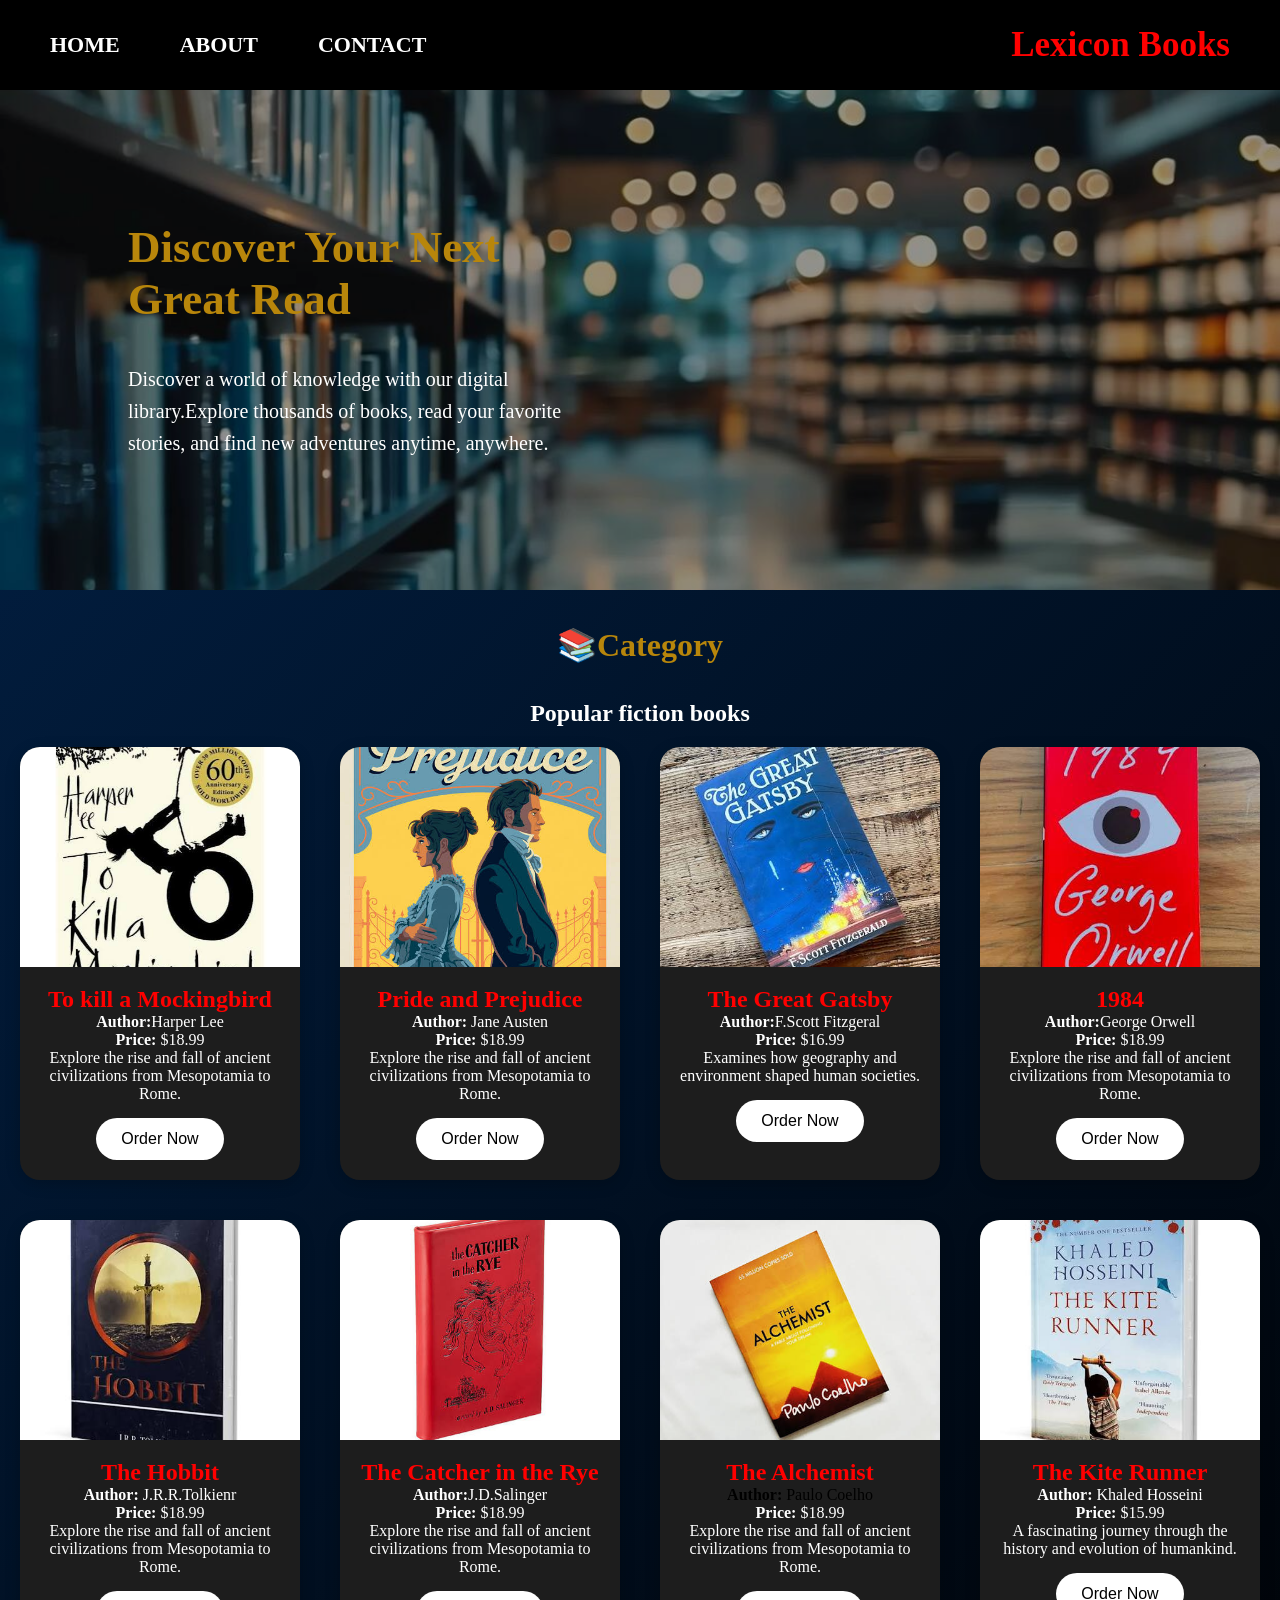
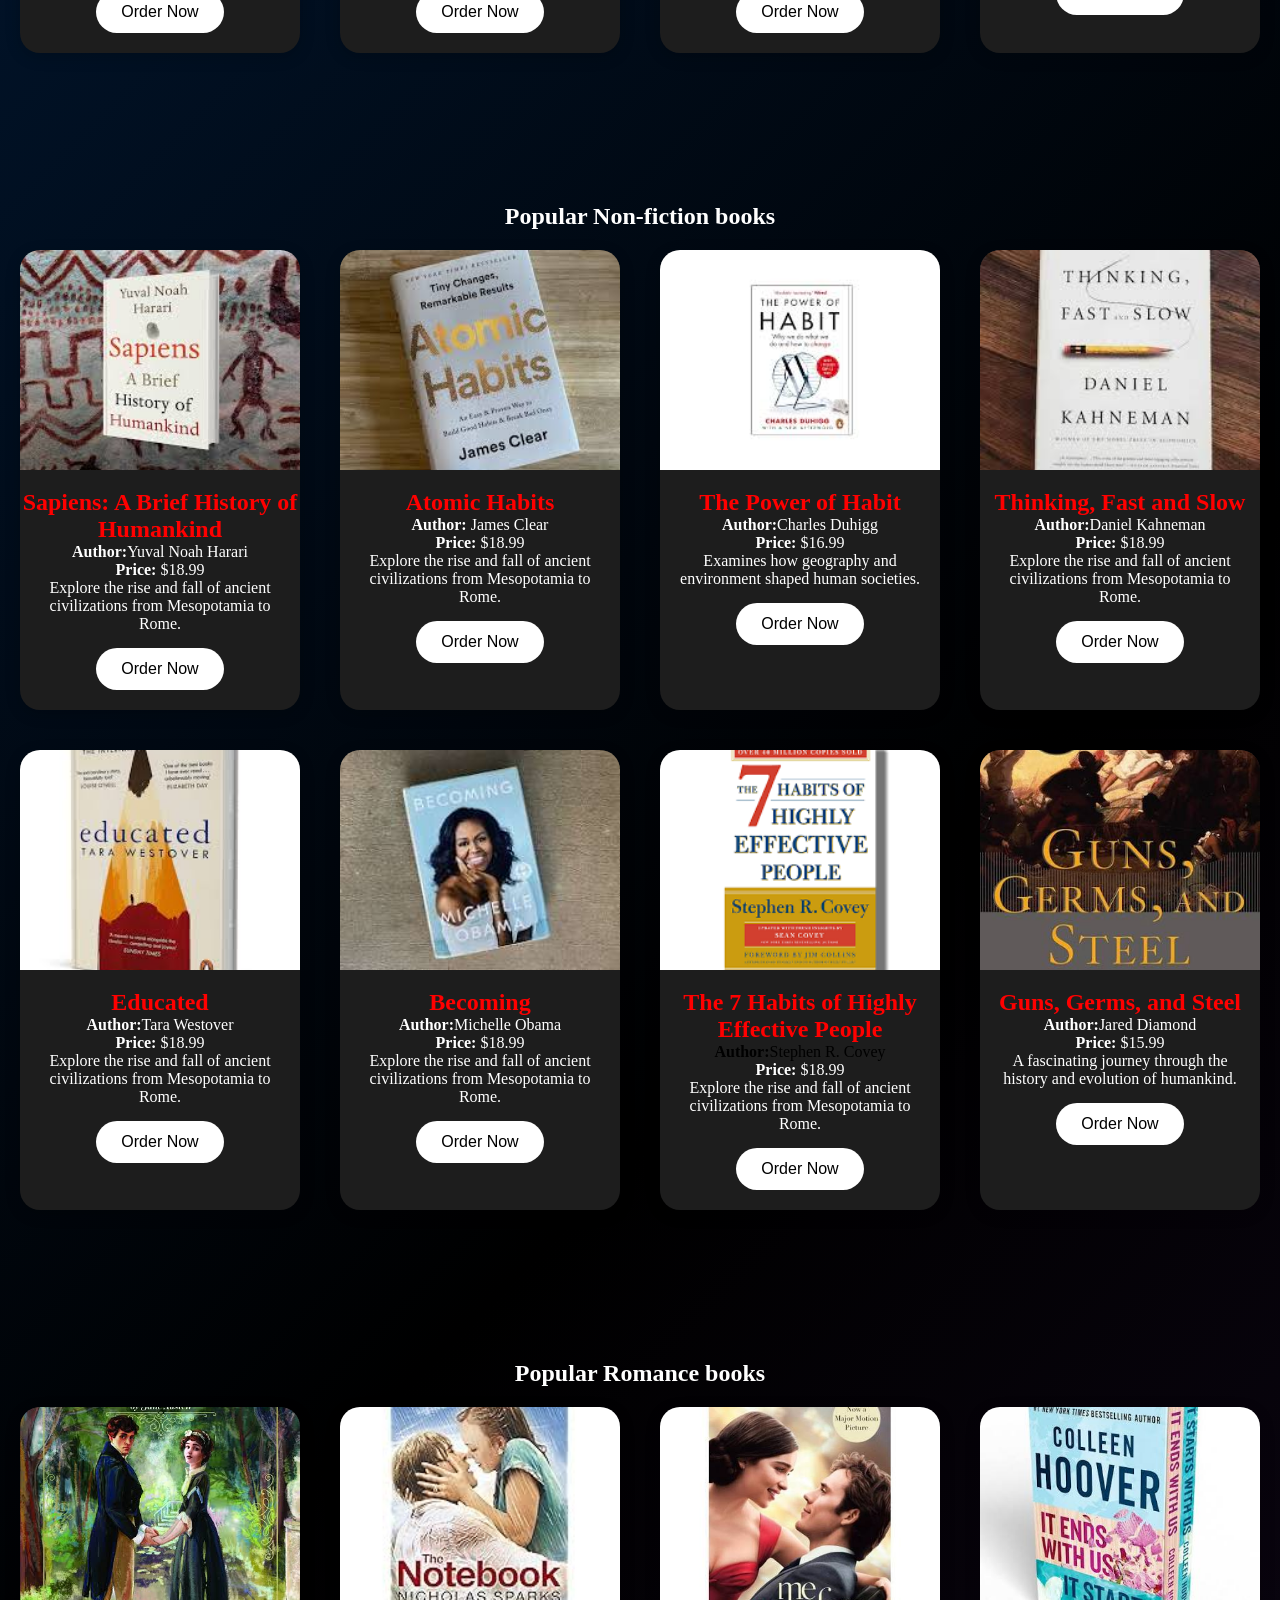
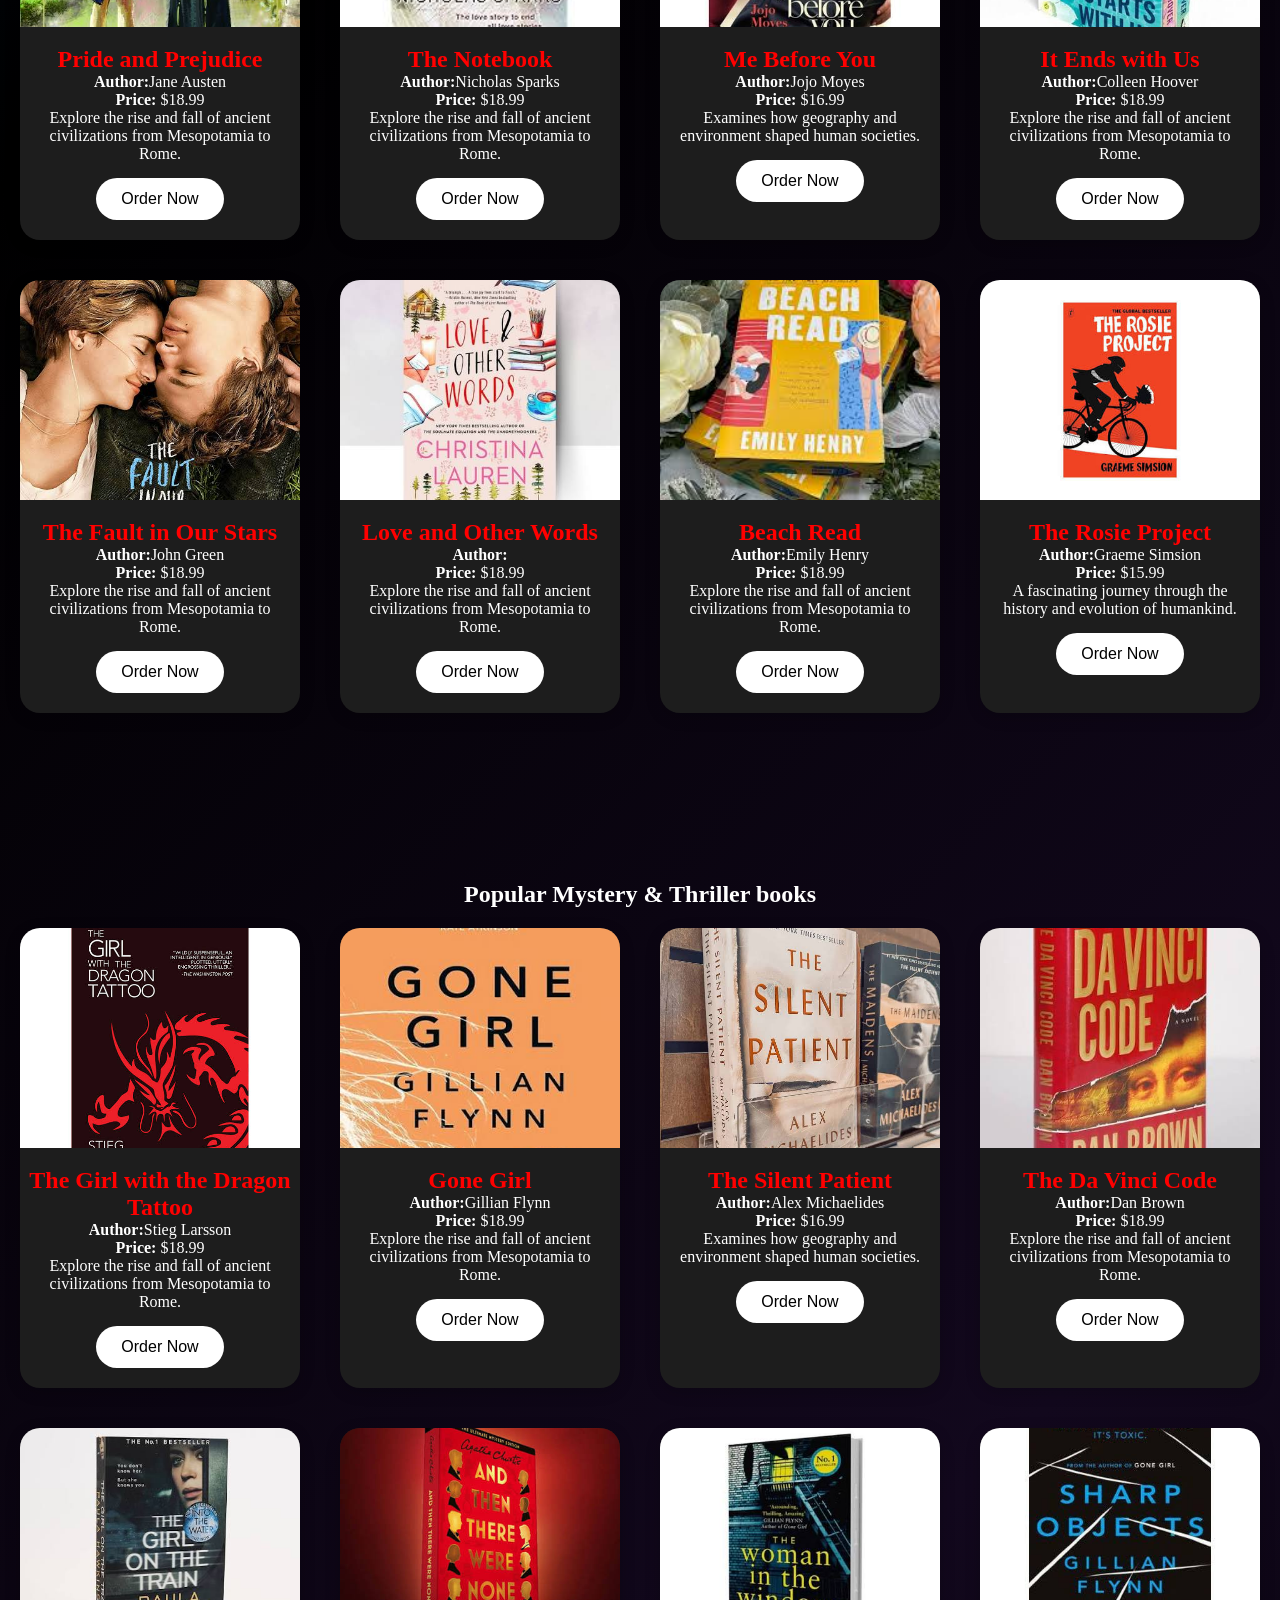
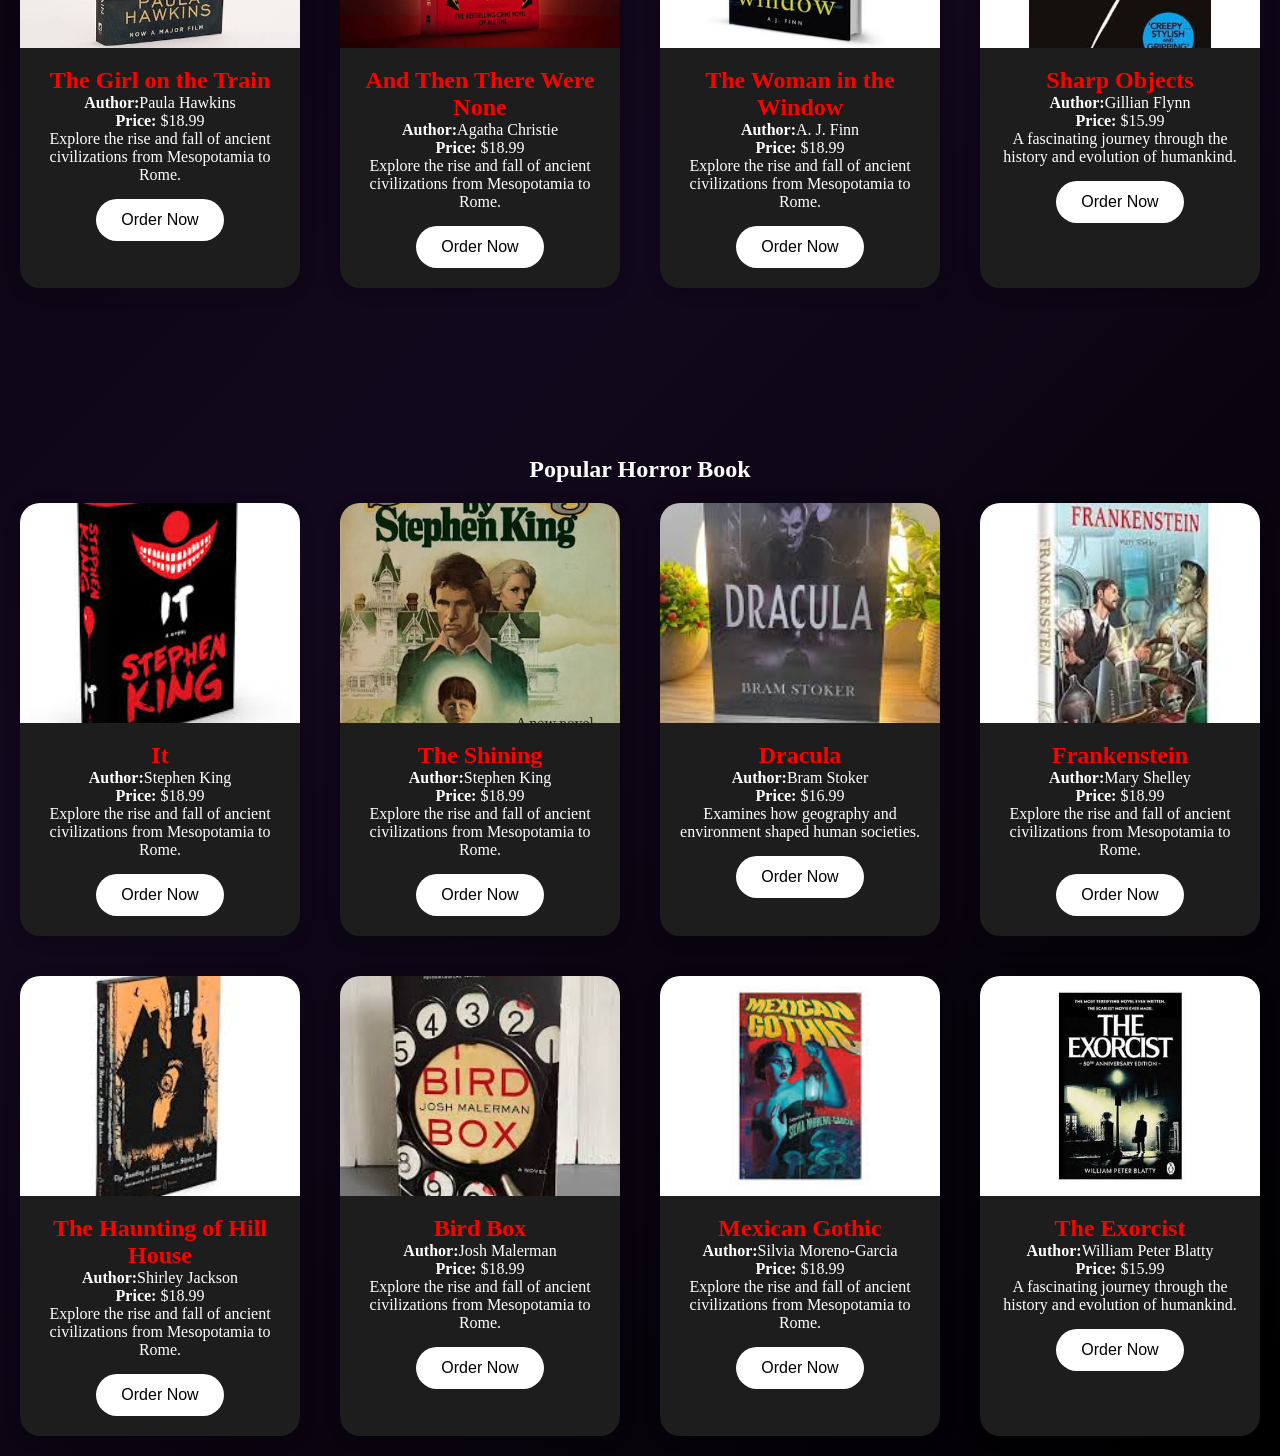
<file: index.html>
<!DOCTYPE html>
<html lang="en">

<head>
    <meta charset="UTF-8">
    <meta name="viewport" content="width=device-width, initial-scale=1.0">
    <title>HOME</title>
    <link rel="stylesheet" href="assets/style.css">
    <link rel="stylesheet" href="assets/category.css">
</head>

<body>
    <nav class="nav fix">
       <a href="index.html">HOME</a>
       <a href="about.html">ABOUT</a>
       <a href="contact.html">CONTACT</a>
       <p class="center">Lexicon Books</p>

    </nav> 
<div class="hero">
    <img src="assets/img/a-library-filled-with-lots-of-books-on-shelves-free-video (1).jpg" alt="image" width="1530" height="500">
<div class="hero-font">
    
<h2> Discover Your Next Great Read </h2>
    <br>
<p>
    Discover a world of knowledge with our digital library.Explore thousands of books, read your favorite stories, and find new adventures anytime, anywhere.
</p>
</div>

</div>

    <br><br>
    <h1 align="center" class="main">📚Category</h1>
    <br><br>
    <h2 align="center" class="mains">Popular fiction books</h2>

    <div class="common-container">

        <div class="common-card">
            <img src="assets\img\images.jpg" alt="The History of the Ancient World">
            <h3>To kill a Mockingbird</h3>
            <p><strong>Author:</strong>Harper Lee</p>
            <p><strong>Price:</strong> $18.99</p>
            <p>Explore the rise and fall of ancient civilizations from Mesopotamia to Rome.</p>
            <button><a href="order.html"> Order Now </a></button>
        </div>

        <div class="common-card">
            <img src="assets\img\images (2).jpg" alt="The History of the Ancient World">
            <h3>Pride and Prejudice</h3>
            <p><strong>Author:</strong> Jane Austen</p>
            <p><strong>Price:</strong> $18.99</p>
            <p>Explore the rise and fall of ancient civilizations from Mesopotamia to Rome.</p>
            <button><a href="order.html">Order Now</a></button>
        </div>

        <div class="common-card">
            <img src="assets\img\images (1).jpg" alt="Guns, Germs, and Steel">
            <h3>The Great Gatsby</h3>
            <p><strong>Author:</strong>F.Scott Fitzgeral</p>
            <p><strong>Price:</strong> $16.99</p>
            <p>Examines how geography and environment shaped human societies.</p>
            <button><a href="order.html">Order Now</a></button>
        </div>

        <div class="common-card">
            <img src="assets\img\images (3).jpg" alt="The History of the Ancient World">
            <h3>1984</h3>
            <p><strong>Author:</strong>George Orwell</p>
            <p><strong>Price:</strong> $18.99</p>
            <p>Explore the rise and fall of ancient civilizations from Mesopotamia to Rome.</p>
            <button><a href="order.html">Order Now</a></button>
        </div>

        <div class="common-card">
            <img src="assets\img\images (4).jpg" alt="The History of the Ancient World">
            <h3>The Hobbit</h3>
            <p><strong>Author:</strong> J.R.R.Tolkienr</p>
            <p><strong>Price:</strong> $18.99</p>
            <p>Explore the rise and fall of ancient civilizations from Mesopotamia to Rome.</p>
            <button><a href="order.html">Order Now</a></button>
        </div>

        <div class="common-card">
            <img src="assets\img\images (5).jpg" alt="The History of the Ancient World">
            <h3>The Catcher in the Rye</h3>
            <p><strong>Author:</strong>J.D.Salinger</p>
            <p><strong>Price:</strong> $18.99</p>
            <p>Explore the rise and fall of ancient civilizations from Mesopotamia to Rome.</p>
            <button><a href="order.html">Order Now</a></button>
        </div>

        <div class="common-card">
            <img src="assets\img\images (6).jpg" alt="The History of the Ancient World">
            <h3>The Alchemist</h3>
            <p"><strong>Author:</strong> Paulo Coelho</p>
                <p><strong>Price:</strong> $18.99</p>
                <p>Explore the rise and fall of ancient civilizations from Mesopotamia to Rome.</p>
                <button><a href="order.html">Order Now</a></button>
        </div>

        <div class="common-card">
            <img src="assets\img\images (7).jpg" alt="Sapiens">
            <h3>The Kite Runner</h3>
            <p><strong>Author:</strong> Khaled Hosseini</p>
            <p><strong>Price:</strong> $15.99</p>
            <p>A fascinating journey through the history and evolution of humankind.</p>
            <button><a href="order.html">Order Now</a></button>
        </div>

        <br><br><br>
    </div>
    <br><br>
    <h2 align="center" class="mains">Popular Non-fiction books</h2>

    <div class="common-container">

        <div class="common-card">
            <img src="assets\img\download.jpg" alt="">
            <h3>Sapiens: A Brief History of Humankind</h3>
            <p><strong>Author:</strong>Yuval Noah Harari</p>
            <p><strong>Price:</strong> $18.99</p>
            <p>Explore the rise and fall of ancient civilizations from Mesopotamia to Rome.</p>
            <button><a href="order.html">Order Now</a></button>
        </div>

        <div class="common-card">
            <img src="assets\img\download (1).jpg" alt="">
            <h3>Atomic Habits</h3>
            <p><strong>Author:</strong> James Clear</p>
            <p><strong>Price:</strong> $18.99</p>
            <p>Explore the rise and fall of ancient civilizations from Mesopotamia to Rome.</p>
            <button><a href="order.html">Order Now</a></button>
        </div>

        <div class="common-card">
            <img src="assets\img\images (8).jpg" alt="">
            <h3>The Power of Habit</h3>
            <p><strong>Author:</strong>Charles Duhigg</p>
            <p><strong>Price:</strong> $16.99</p>
            <p>Examines how geography and environment shaped human societies.</p>
            <button><a href="order.html">Order Now</a></button>
        </div>

        <div class="common-card">
            <img src="assets\img\download (2).jpg" alt="The History of the Ancient World">
            <h3>Thinking, Fast and Slow</h3>
            <p><strong>Author:</strong>Daniel Kahneman</p>
            <p><strong>Price:</strong> $18.99</p>
            <p>Explore the rise and fall of ancient civilizations from Mesopotamia to Rome.</p>
            <button><a href="order.html">Order Now</a></button>
        </div>

        <div class="common-card">
            <img src="assets\img\download (3).jpg" alt="The History of the Ancient World">
            <h3>Educated</h3>
            <p><strong>Author:</strong>Tara Westover</p>
            <p><strong>Price:</strong> $18.99</p>
            <p>Explore the rise and fall of ancient civilizations from Mesopotamia to Rome.</p>
            <button><a href="order.html">Order Now</a></button>
        </div>

        <div class="common-card">
            <img src="assets\img\download (4).jpg" alt="The History of the Ancient World">
            <h3>Becoming</h3>
            <p><strong>Author:</strong>Michelle Obama</p>
            <p><strong>Price:</strong> $18.99</p>
            <p>Explore the rise and fall of ancient civilizations from Mesopotamia to Rome.</p>
            <button><a href="order.html">Order Now</a></button>
        </div>

        <div class="common-card">
            <img src="assets\img\download.png" alt="The History of the Ancient World">
            <h3>The 7 Habits of Highly Effective People</h3>
            <p"><strong>Author:</strong>Stephen R. Covey</p>
                <p><strong>Price:</strong> $18.99</p>
                <p>Explore the rise and fall of ancient civilizations from Mesopotamia to Rome.</p>
                <button><a href="order.html">Order Now</a></button>
        </div>

        <div class="common-card">
            <img src="assets\img\images (10).jpg" alt="Sapiens">
            <h3>Guns, Germs, and Steel</h3>
            <p><strong>Author:</strong>Jared Diamond</p>
            <p><strong>Price:</strong> $15.99</p>
            <p>A fascinating journey through the history and evolution of humankind.</p>
            <button><a href="order.html">Order Now</a></button>
        </div>
         <br><br><br>
    </div>

    <br><br>
    <h2 align="center" class="mains">Popular Romance books</h2>

    <div class="common-container">

        <div class="common-card">
            <img src="assets\img\images (9).jpg" alt="">
            <h3>Pride and Prejudice</h3>
            <p><strong>Author:</strong>Jane Austen</p>
            <p><strong>Price:</strong> $18.99</p>
            <p>Explore the rise and fall of ancient civilizations from Mesopotamia to Rome.</p>
            <button><a href="order.html">Order Now</a></button>
        </div>

        <div class="common-card">
            <img src="assets\img\images (11).jpg" alt="">
            <h3>The Notebook</h3>
            <p><strong>Author:</strong>Nicholas Sparks</p>
            <p><strong>Price:</strong> $18.99</p>
            <p>Explore the rise and fall of ancient civilizations from Mesopotamia to Rome.</p>
            <button><a href="order.html">Order Now</a></button>
        </div>

        <div class="common-card">
            <img src="assets\img\images (12).jpg" alt="">
            <h3>Me Before You</h3>
            <p><strong>Author:</strong>Jojo Moyes</p>
            <p><strong>Price:</strong> $16.99</p>
            <p>Examines how geography and environment shaped human societies.</p>
            <button><a href="order.html">Order Now</a></button>
        </div>

        <div class="common-card">
            <img src="assets\img\images (13).jpg" alt="The History of the Ancient World">
            <h3>It Ends with Us</h3>
            <p><strong>Author:</strong>Colleen Hoover</p>
            <p><strong>Price:</strong> $18.99</p>
            <p>Explore the rise and fall of ancient civilizations from Mesopotamia to Rome.</p>
            <button><a href="order.html">Order Now</a></button>
        </div>

        <div class="common-card">
            <img src="assets\img\images (14).jpg" alt="The History of the Ancient World">
            <h3>The Fault in Our Stars</h3>
            <p><strong>Author:</strong>John Green</p>
            <p><strong>Price:</strong> $18.99</p>
            <p>Explore the rise and fall of ancient civilizations from Mesopotamia to Rome.</p>
            <button><a href="order.html">Order Now</a></button>
        </div>

        <div class="common-card">
            <img src="assets\img\images (15).jpg" alt="The History of the Ancient World">
            <h3>Love and Other Words</h3>
            <p><strong>Author:</strong></p>
            <p><strong>Price:</strong> $18.99</p>
            <p>Explore the rise and fall of ancient civilizations from Mesopotamia to Rome.</p>
            <button><a href="order.html">Order Now</a></button>
        </div>

        <div class="common-card">
            <img src="assets\img\images (16).jpg" alt="The History of the Ancient World">
            <h3>Beach Read</h3>
            <p><strong>Author:</strong>Emily Henry</p>
                <p><strong>Price:</strong> $18.99</p>
                <p>Explore the rise and fall of ancient civilizations from Mesopotamia to Rome.</p>
                <button><a href="order.html">Order Now</a></button>
        </div>

        <div class="common-card">
            <img src="assets\img\images (17).jpg" alt="Sapiens">
            <h3>The Rosie Project</h3>
            <p><strong>Author:</strong>Graeme Simsion</p>
            <p><strong>Price:</strong> $15.99</p>
            <p>A fascinating journey through the history and evolution of humankind.</p>
            <button><a href="order.html">Order Now</a></button>
        </div>
        <br><br><br><br>
    </div>

     <br><br>
    <h2 align="center" class="mains">Popular Mystery & Thriller books</h2>

    <div class="common-container">

        <div class="common-card">
            <img src="assets\img\images (18).jpg" alt="">
            <h3>The Girl with the Dragon Tattoo</h3>
            <p><strong>Author:</strong>Stieg Larsson </p>
            <p><strong>Price:</strong> $18.99</p>
            <p>Explore the rise and fall of ancient civilizations from Mesopotamia to Rome.</p>
            <button><a href="order.html">Order Now</a></button>
        </div>

        <div class="common-card">
            <img src="assets\img\images (19).jpg" alt="">
            <h3>Gone Girl</h3>
            <p><strong>Author:</strong>Gillian Flynn</p>
            <p><strong>Price:</strong> $18.99</p>
            <p>Explore the rise and fall of ancient civilizations from Mesopotamia to Rome.</p>
            <button><a href="order.html">Order Now</a></button>
        </div>

        <div class="common-card">
            <img src="assets\img\images (20).jpg" alt="">
            <h3>The Silent Patient</h3>
            <p><strong>Author:</strong>Alex Michaelides</p>
            <p><strong>Price:</strong> $16.99</p>
            <p>Examines how geography and environment shaped human societies.</p>
            <button><a href="order.html">Order Now</a></button>
        </div>

        <div class="common-card">
            <img src="assets\img\images (21).jpg" alt="The History of the Ancient World">
            <h3>The Da Vinci Code</h3>
            <p><strong>Author:</strong>Dan Brown</p>
            <p><strong>Price:</strong> $18.99</p>
            <p>Explore the rise and fall of ancient civilizations from Mesopotamia to Rome.</p>
            <button><a href="order.html">Order Now</a></button>
        </div>

        <div class="common-card">
            <img src="assets\img\images (22).jpg" alt="The History of the Ancient World">
            <h3>The Girl on the Train</h3>
            <p><strong>Author:</strong>Paula Hawkins</p>
            <p><strong>Price:</strong> $18.99</p>
            <p>Explore the rise and fall of ancient civilizations from Mesopotamia to Rome.</p>
            <button><a href="order.html">Order Now</a></button>
        </div>

        <div class="common-card">
            <img src="assets\img\images (23).jpg" alt="The History of the Ancient World">
            <h3>And Then There Were None</h3>
            <p><strong>Author:</strong>Agatha Christie</p>
            <p><strong>Price:</strong> $18.99</p>
            <p>Explore the rise and fall of ancient civilizations from Mesopotamia to Rome.</p>
            <button><a href="order.html">Order Now</a></button>
        </div>

        <div class="common-card">
            <img src="assets\img\images (24).jpg" alt="The History of the Ancient World">
            <h3>The Woman in the Window</h3>
            <p><strong>Author:</strong>A. J. Finn</p>
                <p><strong>Price:</strong> $18.99</p>
                <p>Explore the rise and fall of ancient civilizations from Mesopotamia to Rome.</p>
                <button><a href="order.html">Order Now</a></button>
        </div>

        <div class="common-card">
            <img src="assets\img\images (25).jpg" alt="Sapiens">
            <h3>Sharp Objects</h3>
            <p><strong>Author:</strong>Gillian Flynn</p>
            <p><strong>Price:</strong> $15.99</p>
            <p>A fascinating journey through the history and evolution of humankind.</p>
            <button><a href="order.html">Order Now</a></button>
        </div>
        <br><br><br><br>
    </div>

    <br><br>
    <h2 align="center" class="mains">Popular Horror Book</h2>

    <div class="common-container">

        <div class="common-card">
            <img src="assets\img\images (26).jpg" alt="">
            <h3>It</h3>
            <p><strong>Author:</strong>Stephen King </p>
            <p><strong>Price:</strong> $18.99</p>
            <p>Explore the rise and fall of ancient civilizations from Mesopotamia to Rome.</p>
            <button><a href="order.html">Order Now</a></button>
        </div>

        <div class="common-card">
            <img src="assets\img\images (27).jpg" alt="">
            <h3>The Shining</h3>
            <p><strong>Author:</strong>Stephen King</p>
            <p><strong>Price:</strong> $18.99</p>
            <p>Explore the rise and fall of ancient civilizations from Mesopotamia to Rome.</p>
            <button><a href="order.html">Order Now</a></button>
        </div>

        <div class="common-card">
            <img src="assets\img\download (5).jpg" alt="">
            <h3>Dracula</h3>
            <p><strong>Author:</strong>Bram Stoker</p>
            <p><strong>Price:</strong> $16.99</p>
            <p>Examines how geography and environment shaped human societies.</p>
            <button><a href="order.html">Order Now</a></button>
        </div>

        <div class="common-card">
            <img src="assets\img\download (6).jpg" alt="The History of the Ancient World">
            <h3>Frankenstein</h3>
            <p><strong>Author:</strong>Mary Shelley</p>
            <p><strong>Price:</strong> $18.99</p>
            <p>Explore the rise and fall of ancient civilizations from Mesopotamia to Rome.</p>
            <button><a href="order.html">Order Now</a></button>
        </div>

        <div class="common-card">
            <img src="assets\img\download (7).jpg" alt="The History of the Ancient World">
            <h3>The Haunting of Hill House</h3>
            <p><strong>Author:</strong>Shirley Jackson</p>
            <p><strong>Price:</strong> $18.99</p>
            <p>Explore the rise and fall of ancient civilizations from Mesopotamia to Rome.</p>
            <button><a href="order.html">Order Now</a></button>
        </div>

        <div class="common-card">
            <img src="assets\img\download (8).jpg" alt="The History of the Ancient World">
            <h3>Bird Box</h3>
            <p><strong>Author:</strong>Josh Malerman</p>
            <p><strong>Price:</strong> $18.99</p>
            <p>Explore the rise and fall of ancient civilizations from Mesopotamia to Rome.</p>
            <button><a href="order.html">Order Now</a></button>
        </div>

        <div class="common-card">
            <img src="assets\img\download (9).jpg" alt="The History of the Ancient World">
            <h3>Mexican Gothic</h3>
            <p><strong>Author:</strong>Silvia Moreno-Garcia</p>
                <p><strong>Price:</strong> $18.99</p>
                <p>Explore the rise and fall of ancient civilizations from Mesopotamia to Rome.</p>
                <button><a href="order.html">Order Now</a></button>
        </div>

        <div class="common-card">
            <img src="assets\img\images (28).jpg" alt="Sapiens">
            <h3>The Exorcist</h3>
            <p><strong>Author:</strong>William Peter Blatty</p>
            <p><strong>Price:</strong> $15.99</p>
            <p>A fascinating journey through the history and evolution of humankind.</p>
            <button><a href="order.html">Order Now</a></button>
        </div>
     
    </div>

</body>

</html>
</file>
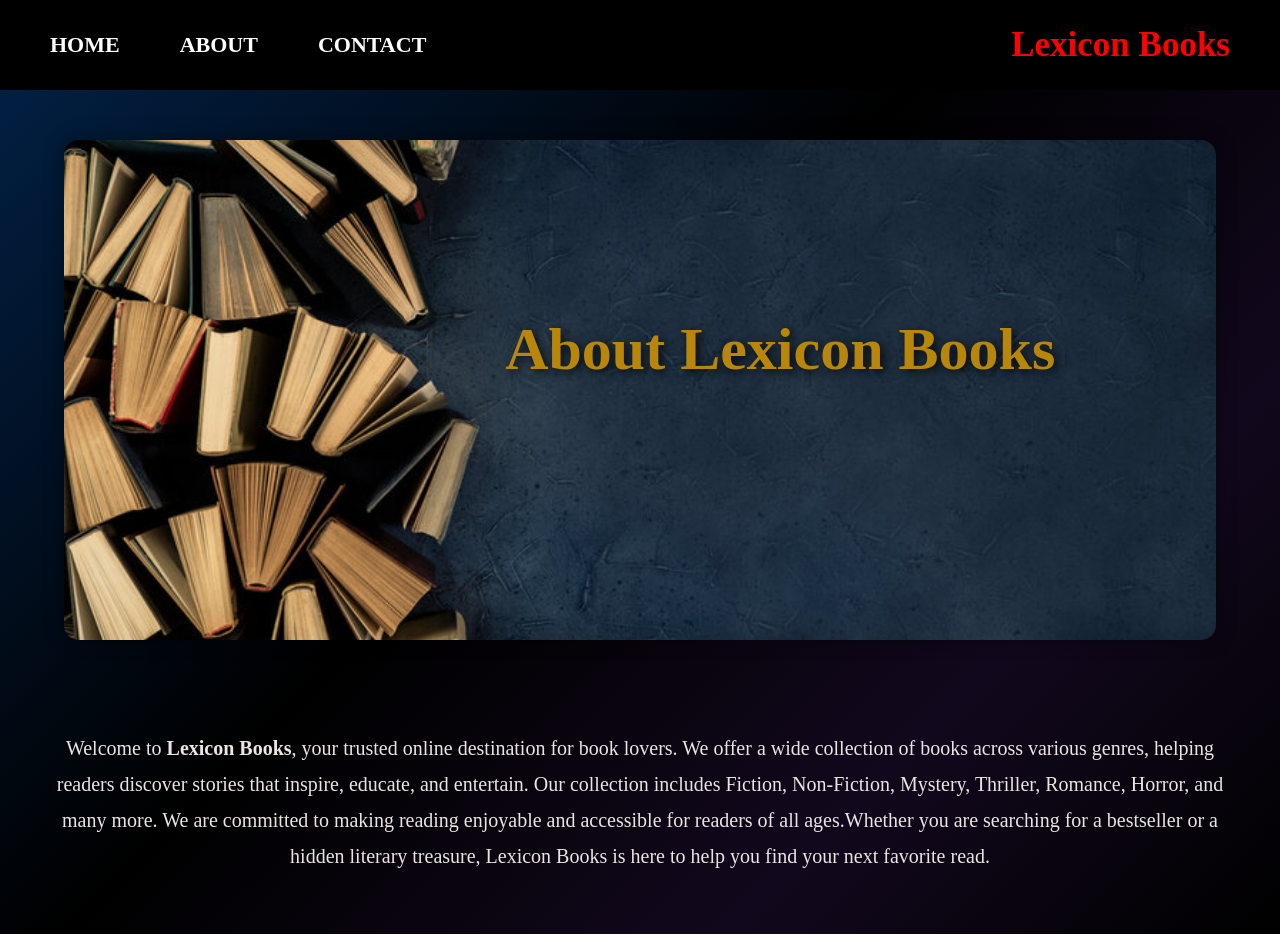
<file: about.html>
<!DOCTYPE html>
<html lang="en">
<head>
    <meta charset="UTF-8">
    <meta name="viewport" content="width=device-width, initial-scale=1.0">
    <title>ABOUT</title>
     <link rel="stylesheet" href="assets/style.css">
</head>
<body>

       <nav class="nav fix">
       <a href="index.html">HOME</a>
       <a href="about.html">ABOUT</a>
       <a href="contact.html">CONTACT</a>
       <p class="center">Lexicon Books</p>

    </nav> 
<section class="about-section">
<div class="about-image">
     <img src="assets/img/360_F_1405369988_x1HrN1jr6BoQjKJKYOUuPFgnSfl6LgNc (1).jpg" alt="about img" width="1530" height="700">
<div class="logo">
         <h1> About Lexicon Books </h1>
    </div>
</div>
</section>
<div class="about-content">
<p>
     Welcome to <strong>Lexicon Books</strong>, your trusted online destination
     for book lovers. We offer a wide collection of books across various genres,
     helping readers discover stories that inspire, educate, and entertain. Our collection includes Fiction, Non-Fiction, Mystery, Thriller,
     Romance, Horror, and many more. We are committed to making reading
     enjoyable and accessible for readers of all ages.Whether you are searching for a bestseller or a hidden literary
     treasure, Lexicon Books is here to help you find your next favorite read.
</p>


    
</div>
</body>
</html>
</file>
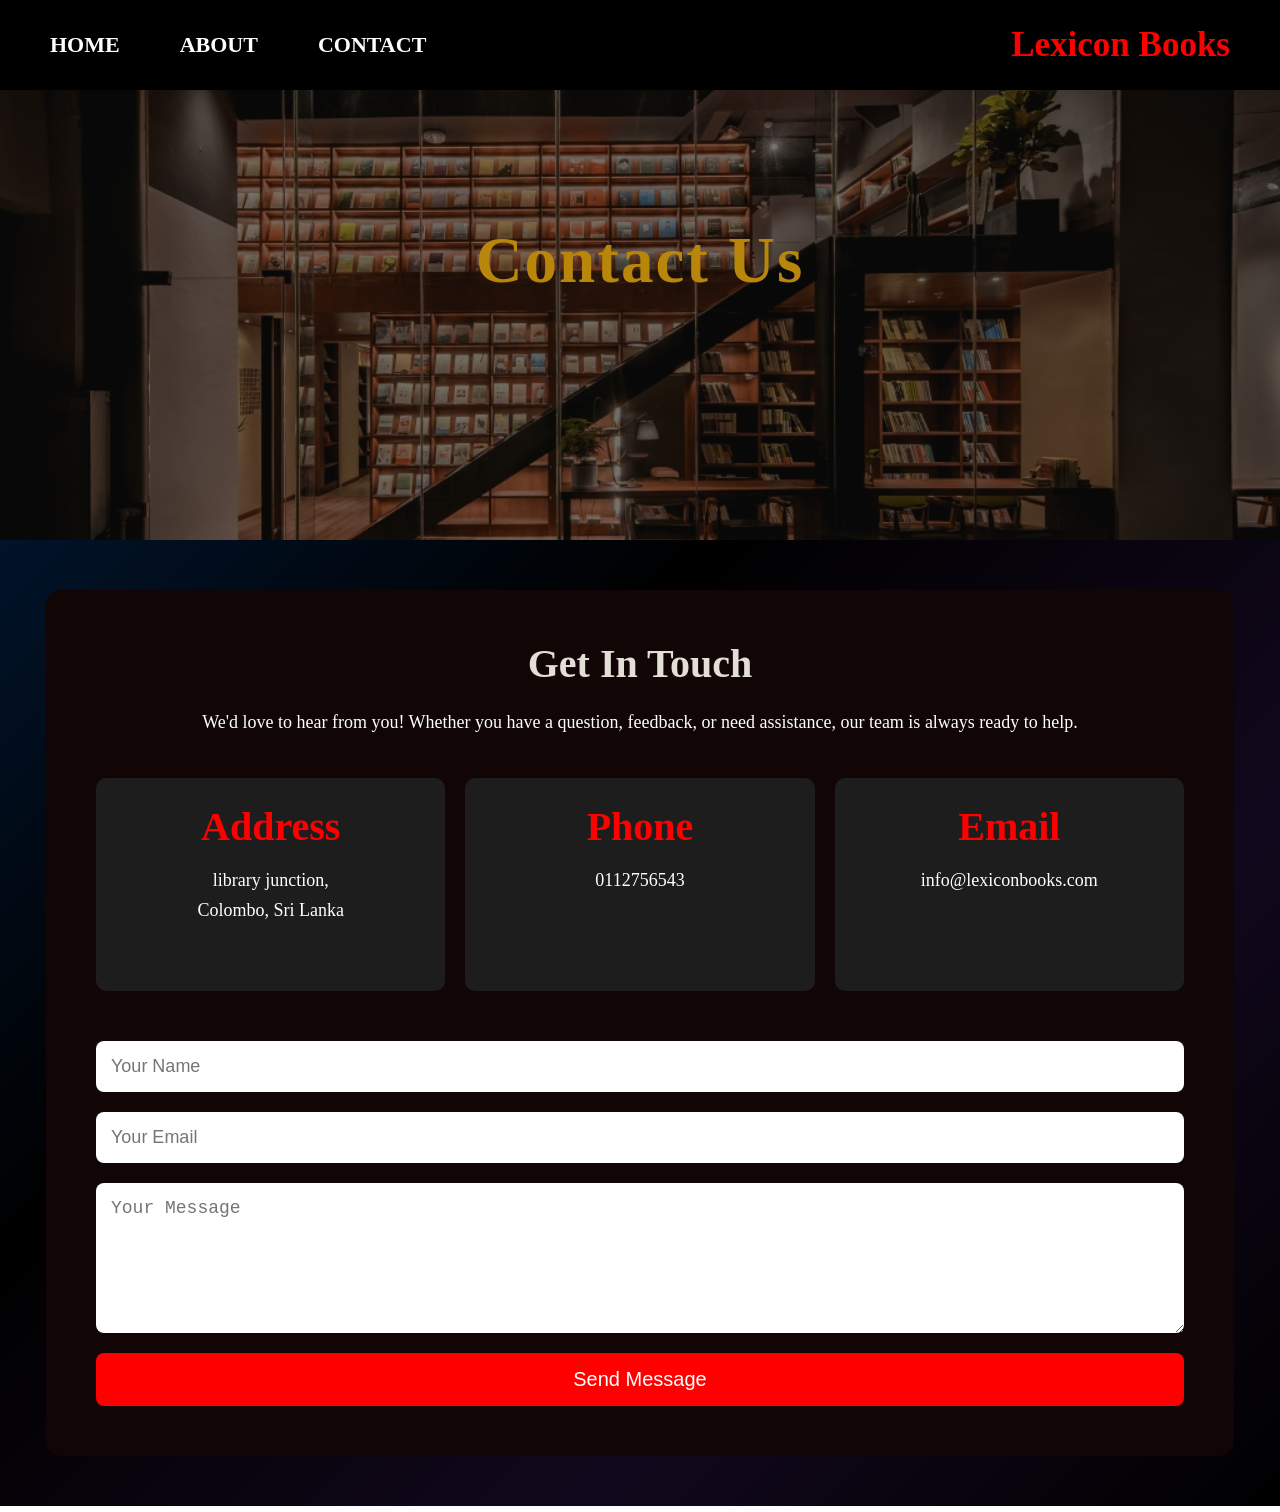
<file: contact.html>
<!DOCTYPE html>
<html lang="en">
<head>
    <meta charset="UTF-8">
    <meta name="viewport" content="width=device-width, initial-scale=1.0">
    <title>CONTACT</title>
     <link rel="stylesheet" href="assets/style.css">
</head>
<body>
      <nav class="nav fix">
       <a href="index.html">HOME</a>
       <a href="about.html">ABOUT</a>
       <a href="contact.html">CONTACT</a>
       <p class="center">Lexicon Books</p>

    </nav> 
    
    <section class="contact-hero">
       <img src="assets/img/0WUNvRD9WqvPsXPTGB1DxqJbbYbYs2WkA7o.png" alt="contact img" width="1530" height="700">
     
    <div class="contact-title">
       <h1> Contact Us </h1>
    </div>
      </section>
   

    <section class="contact-section">
        <h3> Get In Touch </h3>
        <p>
            We'd love to hear from you! Whether you have a question,
            feedback, or need assistance, our team is always ready to help.
        </p>
        <div class="contact-info"> 

        <div class="contact-box">
                <h3> Address </h3>
                <p> library junction,<br>Colombo, Sri Lanka </p>
            </div>
         
        <div class="contact-box">
                <h3> Phone </h3>
                <p> 0112756543 </p>
        </div>  

        <div class="contact-box">
                <h3> Email </h3>
                <p>info@lexiconbooks.com</p>
            </div>

         </div>   

        <form class="contact-form"> 
        <input type="text" placeholder="Your Name" required>

        <input type="email" placeholder="Your Email" required>

        <textarea placeholder="Your Message" rows="6"></textarea>

        <button type="submit">Send Message</button>
    
        </form>

    </section>
    

</body>
</html>
</file>
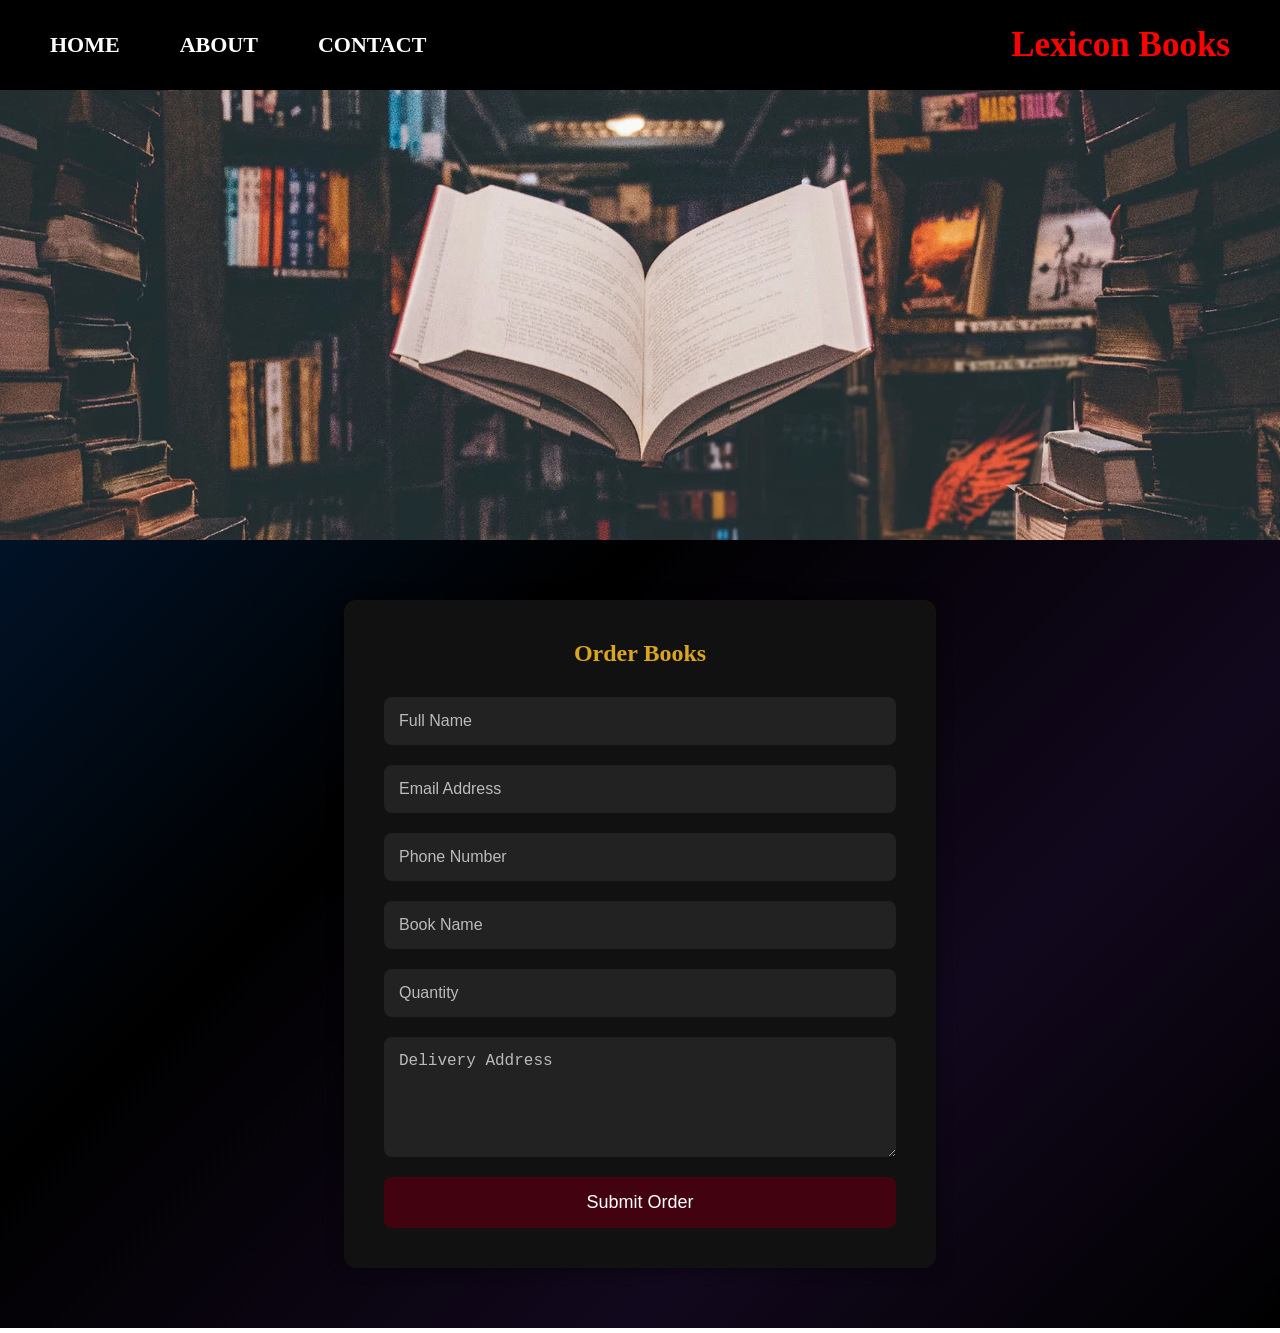
<file: order.html>
<!DOCTYPE html>
<html lang="en">
<head>
    <meta charset="UTF-8">
    <meta name="viewport" content="width=device-width, initial-scale=1.0">
    <title>ORDER</title>
     <link rel="stylesheet" href="assets/style.css">
</head>
<body>

      <nav class="nav fix">
       <a href="index.html">HOME</a>
       <a href="about.html">ABOUT</a>
       <a href="contact.html">CONTACT</a>
       <p class="center">Lexicon Books</p>

    </nav> 
    <div class="order-hero">
        <img src="assets/img/jaredd-craig-floatingbook-unsplash-bookshop.webp" alt="">
    </div>

    <section class="order-section">

        <h1> Order Books </h1>

        <form action="index.html" class="order-form">

            <input type="text" placeholder="Full Name">
            <input type="email" placeholder="Email Address">

            <input type="tel" placeholder="Phone Number">
            <input type="text" placeholder="Book Name">

            <input type="number" placeholder="Quantity">
            <textarea rows="5" placeholder="Delivery Address"></textarea>

            <button type="submit">Submit Order</button>

        </form>

    </section>

</body>
</html>
</file>
<file: assets/style.css>
*{
    margin: 0;
}

body{
   
    min-height: 100vh;
    background: linear-gradient(
        135deg,
        #022249 0%,
        #000000 45%,
        #12081d 75%,
        #000000 100%
    );
}

.nav{
    background: black;
    display: flex;
    align-items: center;
    padding: 25px 50px;
}

.nav a{
    text-decoration: none;
    color: white;
    font-size: 22px;
    font-weight: bold;
    margin-right: 60px;
}

.center{
    margin-left: auto;   /* Pushes Clevix to the right */
    font-size: 35px;
    font-weight: bold;
    color: red;
}

.logo{
    text-align:center;
    padding:25px;
    position: absolute;
    top: 30%;
    left: 10%;
    transform: translateY(-50%,-50%);
    width: 100%;

}  

.logo h1{
    color: darkgoldenrod;
    font-size:60px;
    margin-bottom: 20px;
    text-shadow: 3px 3px 10px rgba(0,0,0,0.8);
    
}

.about-image{
    position: relative;
}

.about-image img{
    width:100%;
    height:500px;
    object-fit:cover;
    display: block;
}


.about-section{
    width:90%;
    margin:50px auto;
    background:#110505;
    border-radius:15px;
    overflow:hidden;
    box-shadow:0 0 20px rgba(0,0,0,.4);
}

.about-content{
    padding:40px;
}

.about-content h2{
    color:#b30000;
    font-size:40px;
    margin-bottom:20px;
    text-align:center;
}

.about-content p{
    color:#ece3e3;
    font-size:20px;
    line-height:1.8;
    text-align:center;
    margin-bottom:20px;
}

.hero{
    position: relative;
    width: 100%;
    height: 500px;
    overflow: hidden;
}

.hero img{
    width: 100%;
    height: 500px;
    object-fit: cover;
}


.hero-font{
    position: absolute;
    top: 50%;
    left: 10%;
    transform: translateY(-50%);
    color: white;
    width: 450px;
}


.hero-font h2{
    font-size: 45px;
    margin-bottom: 20px;
    color: darkgoldenrod;
}


.hero-font p{
    font-size: 20px;
    line-height: 1.6;
}

.hero::before{
    content:"";
    position:absolute;
    width:100%;
    height:100%;
    background:rgba(0,0,0,0.4);
}


    
     




.contact-hero{
    position: relative;
    width: 100%;
    height: 450px;
    overflow: hidden;
}

.contact-hero img{
    width:100%;
    height:450px;
    object-fit:cover;
    display: block;
}

.contact-hero::before{
    content: "";
    position: absolute;
    top: 0;
    left: 0;
    width: 100%;
    height: 100%;
    background: rgba(0,0,0,0.5);
}

.contact-title{
    position:absolute;
    top:40%;
    left:50%;
    transform:translate(-50%,-50%);
    text-align: center;
    color: darkgoldenrod;

}

.contact-title h1{
    font-size: 65px;
    text-shadow: darkgoldenrod;
    letter-spacing: 2px;
    margin-bottom: 20px;
    text-shadow: #000000;
    padding: 50px;
}



.contact-section{
    width:85%;
    margin:50px auto;
    background:#110505;
    border-radius:15px;
    padding:50px;
}

.contact-section h3{
    color: rgb(227, 223, 214);
    font-size:40px;
    text-align:center;
    margin-bottom:20px;
}

.contact-section p{
    color:white;
    text-align:center;
    font-size:18px;
    margin-bottom:40px;
    line-height: 1.7;
}

.contact-info{
    display:flex;
    justify-content:space-between;
    gap:20px;
    margin-bottom:50px;
    flex-wrap: wrap;
}

.contact-box{
    flex:1;
    background:#1d1d1d;
    padding:25px;
    border-radius:10px;
    text-align:center;
}

.contact-box h3{
    color:red;
    margin-bottom:15px;
}

.contact-form{
    display:flex;
    flex-direction:column;
    gap:20px;
}

.contact-form input,
.contact-form textarea{
    padding:15px;
    border:none;
    border-radius:8px;
    font-size:18px;
}

.contact-form button{
    background:red;
    color:white;
    border:none;
    padding:15px;
    font-size:20px;
    border-radius:8px;
    cursor:pointer;
}

.contact-form button:hover{
    background:darkred;
}



.order-hero img{
    width:100%;
    height:450px;
    object-fit:cover;
    display: block;
}

.order-section{
    width: 40%;
    margin: 60px auto;
    background: #111;
    padding: 40px;
    border-radius: 12px;
    box-shadow: 0 0 15px rgba(0,0,0,0.5);
}

.order-section h1{
    text-align: center;
    color: goldenrod;
    margin-bottom: 30px;
}

.order-form{
    display: flex;
    flex-direction: column;
    gap: 20px;
}

.order-form input,
.order-form textarea{
    padding: 15px;
    border: none;
    border-radius: 8px;
    background: #222;
    color: white;
    font-size: 16px;
}

.order-form input::placeholder,
.order-form textarea::placeholder{
    color: #bbb;
}

.order-form button{
    padding: 15px;
    background: rgb(66, 2, 15);
    color: white;
    border: none;
    border-radius: 8px;
    font-size: 18px;
    cursor: pointer;
    transition: 0.3s;
}

.order-form button:hover{
    background: darkred;
}
</file>
<file: assets/category.css>
.common-container{
    display: grid;
    grid-template-columns: repeat(4, 1fr);
    gap: 40px;
    padding: 20px;
}

.common-card{
    background: #1D1D1D ;
    border-radius: 20px;
    overflow: hidden;
    box-shadow: 0 4px 15px rgba(0,0,0,0.2);
    text-align: center;
}

.common-card img{
    width: 100%;
    height: 220px;
    object-fit: cover;
}

.common-card h3{
    margin-top: 15px;
    font-size: 24px;
    color: red;
}

.common-card p{
    padding: 0 20px;
    color: white;
}

.common-card button{
    margin: 15px 0 20px;
    padding: 12px 25px;
    border: none;
    border-radius: 25px;
    background-color: white;
    color: white;
    cursor: pointer;
    font-size: 16px;
}
a{
    text-decoration: none;
    color: black;
}

.common-card button:hover{
    background-color: red;
}

.main{
    color: #B8860B;
}

.mains{
    color: white;
}
</file>
